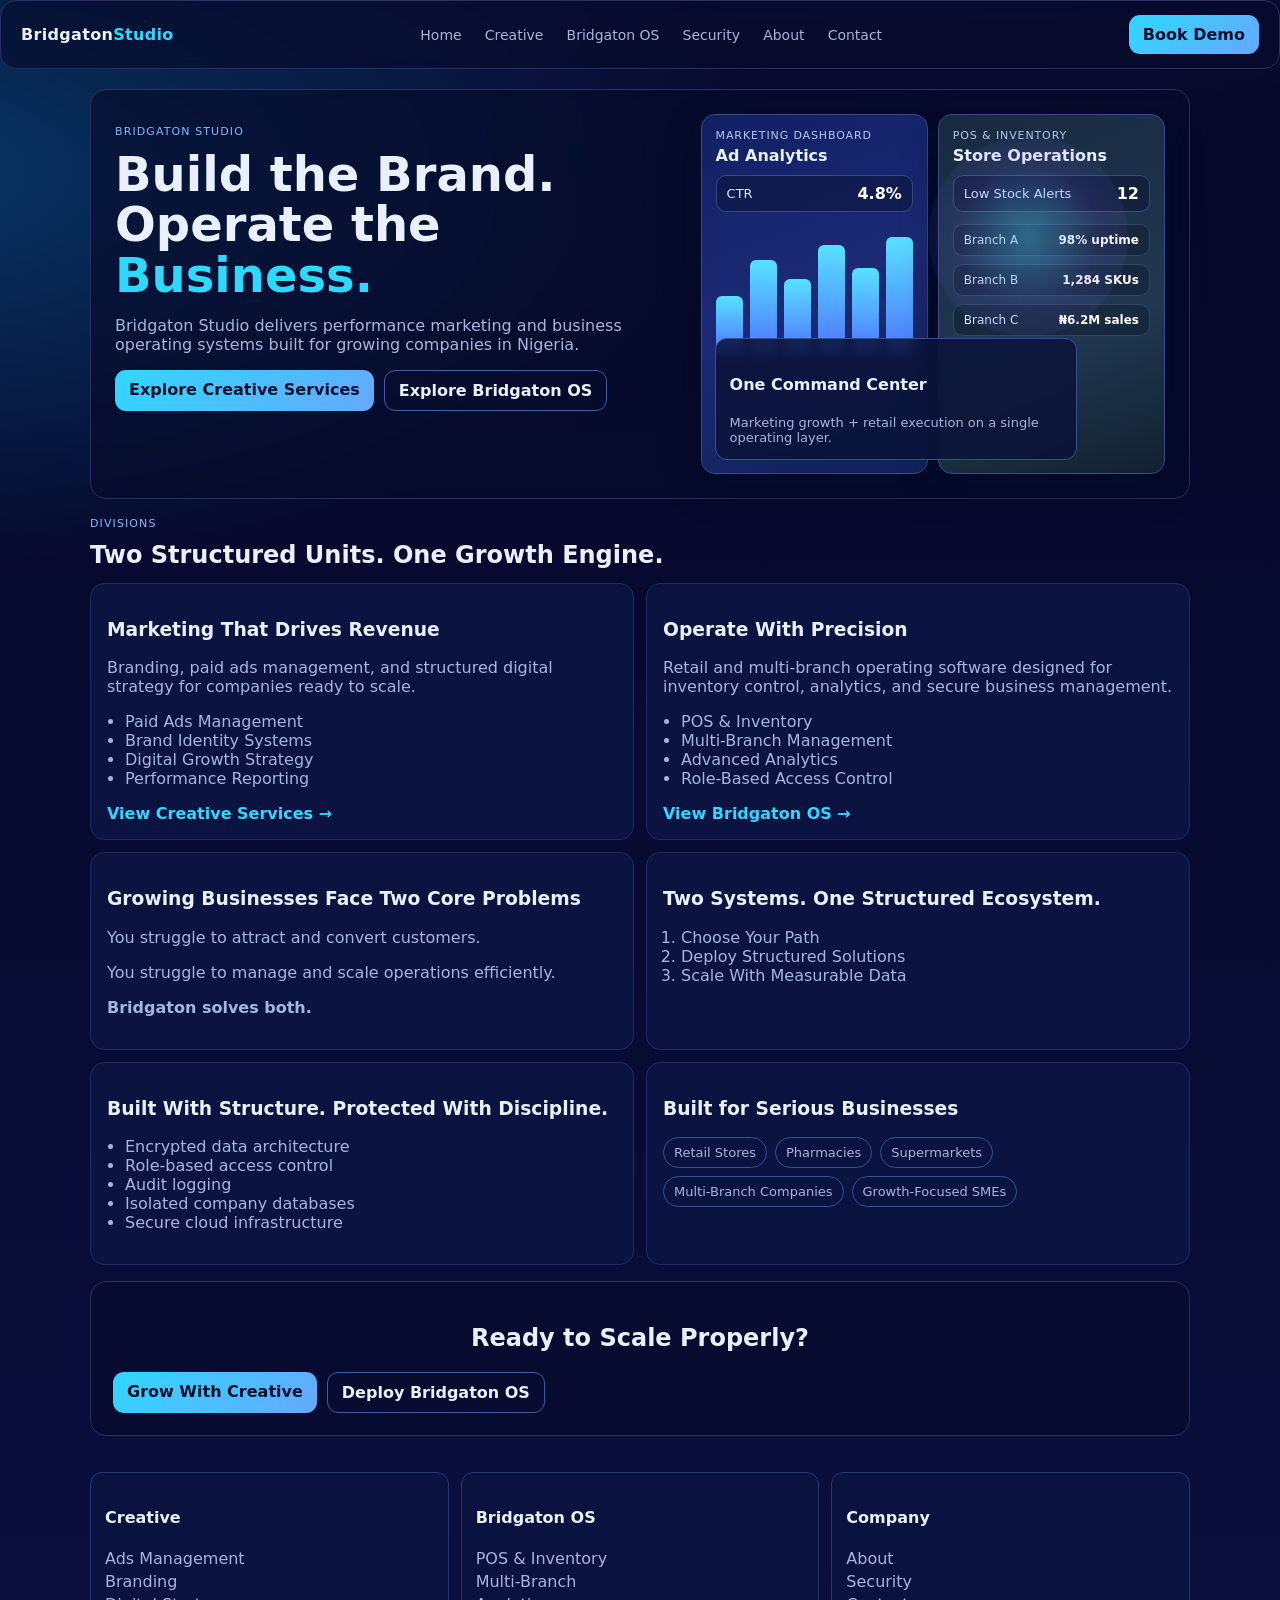
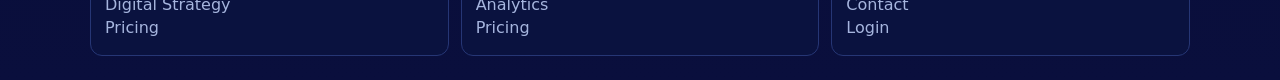
<file: web/index.html>
<!doctype html>
<html lang="en">
<head>
  <meta charset="UTF-8" />
  <meta name="viewport" content="width=device-width, initial-scale=1.0" />
  <title>Bridgaton Studio — Home</title>
  <link rel="stylesheet" href="styles.css" />
</head>
<body>
  <header class="topbar glass">
    <a class="brand" href="/">Bridgaton<span>Studio</span></a>
    <nav>
      <a href="/">Home</a>
      <a href="/creative/">Creative</a>
      <a href="/bridgaton-os/">Bridgaton OS</a>
      <a href="/security/">Security</a>
      <a href="/about/">About</a>
      <a href="/contact/">Contact</a>
    </nav>
    <a class="cta" href="/contact/">Book Demo</a>
  </header>

  <main>
    <section class="hero glass">
      <div class="hero-left">
        <p class="eyebrow">Bridgaton Studio</p>
        <h1>Build the Brand.<br/>Operate the <span>Business.</span></h1>
        <p class="lead">
          Bridgaton Studio delivers performance marketing and business operating systems
          built for growing companies in Nigeria.
        </p>
        <div class="hero-actions">
          <a class="cta" href="/creative/">Explore Creative Services</a>
          <a class="cta secondary" href="/bridgaton-os/">Explore Bridgaton OS</a>
        </div>
      </div>
      <div class="hero-right">
        <div class="orb"></div>
        <div class="split-visual" role="img" aria-label="Split view of marketing analytics dashboard and POS inventory dashboard">
          <article class="dash-panel marketing">
            <p class="panel-label">Marketing Dashboard</p>
            <h4>Ad Analytics</h4>
            <div class="metric-row">
              <span>CTR</span>
              <strong>4.8%</strong>
            </div>
            <div class="bars">
              <span style="height:45%"></span><span style="height:72%"></span><span style="height:58%"></span>
              <span style="height:84%"></span><span style="height:66%"></span><span style="height:90%"></span>
            </div>
          </article>
          <article class="dash-panel ops">
            <p class="panel-label">POS & Inventory</p>
            <h4>Store Operations</h4>
            <div class="metric-row">
              <span>Low Stock Alerts</span>
              <strong>12</strong>
            </div>
            <ul>
              <li><span>Branch A</span><b>98% uptime</b></li>
              <li><span>Branch B</span><b>1,284 SKUs</b></li>
              <li><span>Branch C</span><b>₦6.2M sales</b></li>
            </ul>
          </article>
        </div>
        <div class="dash-card overlay">
          <h4>One Command Center</h4>
          <p>Marketing growth + retail execution on a single operating layer.</p>
        </div>
      </div>
    </section>

    <section class="section-head">
      <p class="eyebrow">Divisions</p>
      <h2>Two Structured Units. One Growth Engine.</h2>
    </section>

    <section class="cards-grid">
      <article class="feature-card">
        <h3>Marketing That Drives Revenue</h3>
        <p>Branding, paid ads management, and structured digital strategy for companies ready to scale.</p>
        <ul>
          <li>Paid Ads Management</li>
          <li>Brand Identity Systems</li>
          <li>Digital Growth Strategy</li>
          <li>Performance Reporting</li>
        </ul>
        <a class="link-btn" href="/creative/">View Creative Services →</a>
      </article>
      <article class="feature-card">
        <h3>Operate With Precision</h3>
        <p>Retail and multi-branch operating software designed for inventory control, analytics, and secure business management.</p>
        <ul>
          <li>POS & Inventory</li>
          <li>Multi-Branch Management</li>
          <li>Advanced Analytics</li>
          <li>Role-Based Access Control</li>
        </ul>
        <a class="link-btn" href="/bridgaton-os/">View Bridgaton OS →</a>
      </article>
      <article class="feature-card">
        <h3>Growing Businesses Face Two Core Problems</h3>
        <p>You struggle to attract and convert customers.</p>
        <p>You struggle to manage and scale operations efficiently.</p>
        <p><strong>Bridgaton solves both.</strong></p>
      </article>
      <article class="feature-card">
        <h3>Two Systems. One Structured Ecosystem.</h3>
        <ol>
          <li>Choose Your Path</li>
          <li>Deploy Structured Solutions</li>
          <li>Scale With Measurable Data</li>
        </ol>
      </article>
      <article class="feature-card">
        <h3>Built With Structure. Protected With Discipline.</h3>
        <ul>
          <li>Encrypted data architecture</li>
          <li>Role-based access control</li>
          <li>Audit logging</li>
          <li>Isolated company databases</li>
          <li>Secure cloud infrastructure</li>
        </ul>
      </article>
      <article class="feature-card">
        <h3>Built for Serious Businesses</h3>
        <div class="tags">
          <span>Retail Stores</span><span>Pharmacies</span><span>Supermarkets</span>
          <span>Multi-Branch Companies</span><span>Growth-Focused SMEs</span>
        </div>
      </article>
    </section>

    <section class="cta-band glass">
      <h2>Ready to Scale Properly?</h2>
      <div class="hero-actions">
        <a class="cta" href="/creative/">Grow With Creative</a>
        <a class="cta secondary" href="/bridgaton-os/">Deploy Bridgaton OS</a>
      </div>
    </section>
  </main>

  <footer class="footer">
    <div>
      <h4>Creative</h4>
      <a href="/creative/">Ads Management</a>
      <a href="/creative/">Branding</a>
      <a href="/creative/">Digital Strategy</a>
      <a href="/creative/">Pricing</a>
    </div>
    <div>
      <h4>Bridgaton OS</h4>
      <a href="/bridgaton-os/">POS & Inventory</a>
      <a href="/bridgaton-os/">Multi-Branch</a>
      <a href="/bridgaton-os/">Analytics</a>
      <a href="/bridgaton-os/">Pricing</a>
    </div>
    <div>
      <h4>Company</h4>
      <a href="/about/">About</a>
      <a href="/security/">Security</a>
      <a href="/contact/">Contact</a>
      <a href="#">Login</a>
    </div>
  </footer>
</body>
</html>
</file>
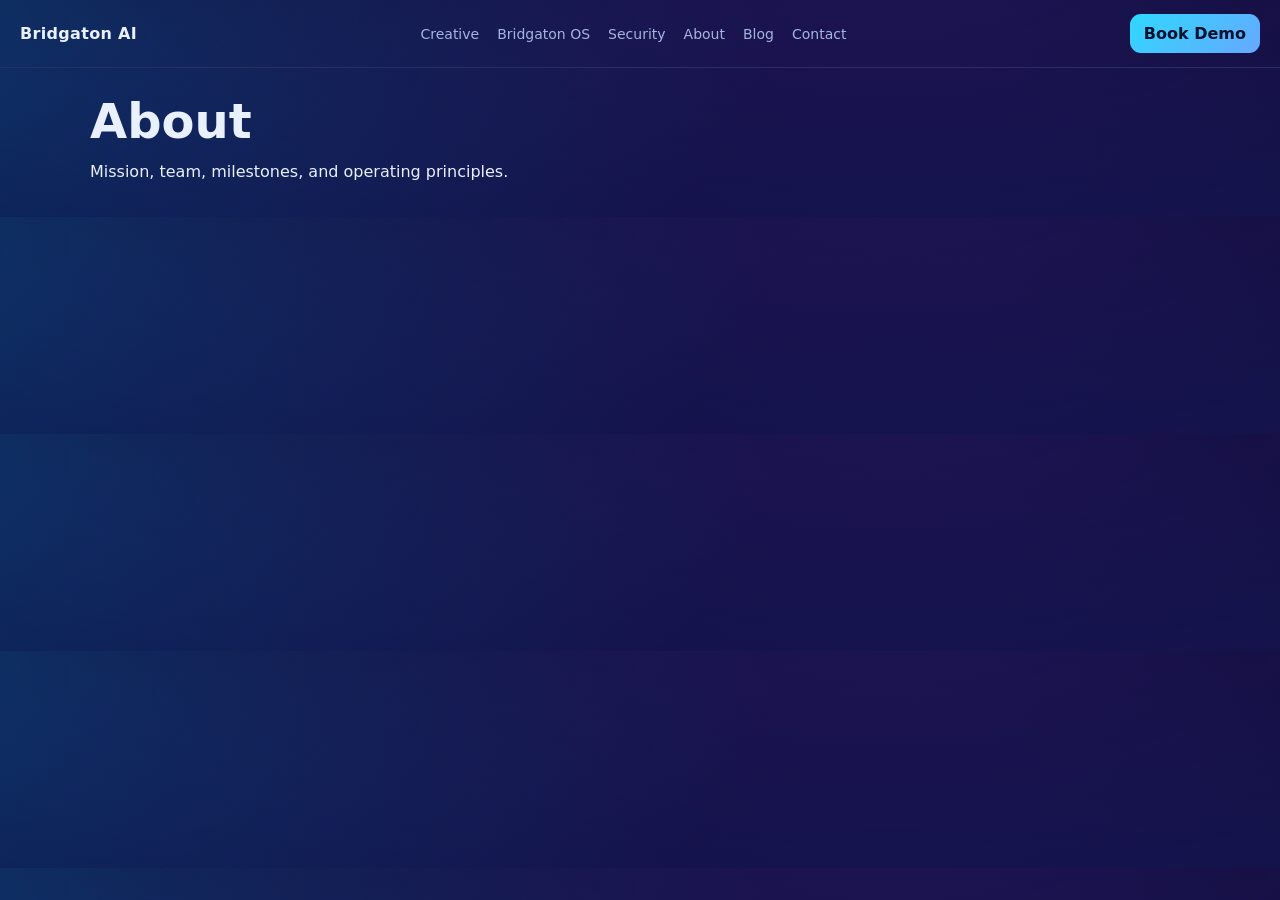
<file: web/about/index.html>
<!doctype html><html><head><meta charset='UTF-8'><meta name='viewport' content='width=device-width,initial-scale=1'><title>About</title><link rel='stylesheet' href='../styles.css'></head>
<body><header class='topbar'><a class='brand' href='../'>Bridgaton AI</a><nav><a href='../creative/'>Creative</a><a href='../bridgaton-os/'>Bridgaton OS</a><a href='../security/'>Security</a><a href='./'>About</a><a href='../blog/'>Blog</a><a href='../contact/'>Contact</a></nav><a class='cta' href='../contact/'>Book Demo</a></header>
<main><section class='card'><h1>About</h1><p>Mission, team, milestones, and operating principles.</p></section></main></body></html>
</file>
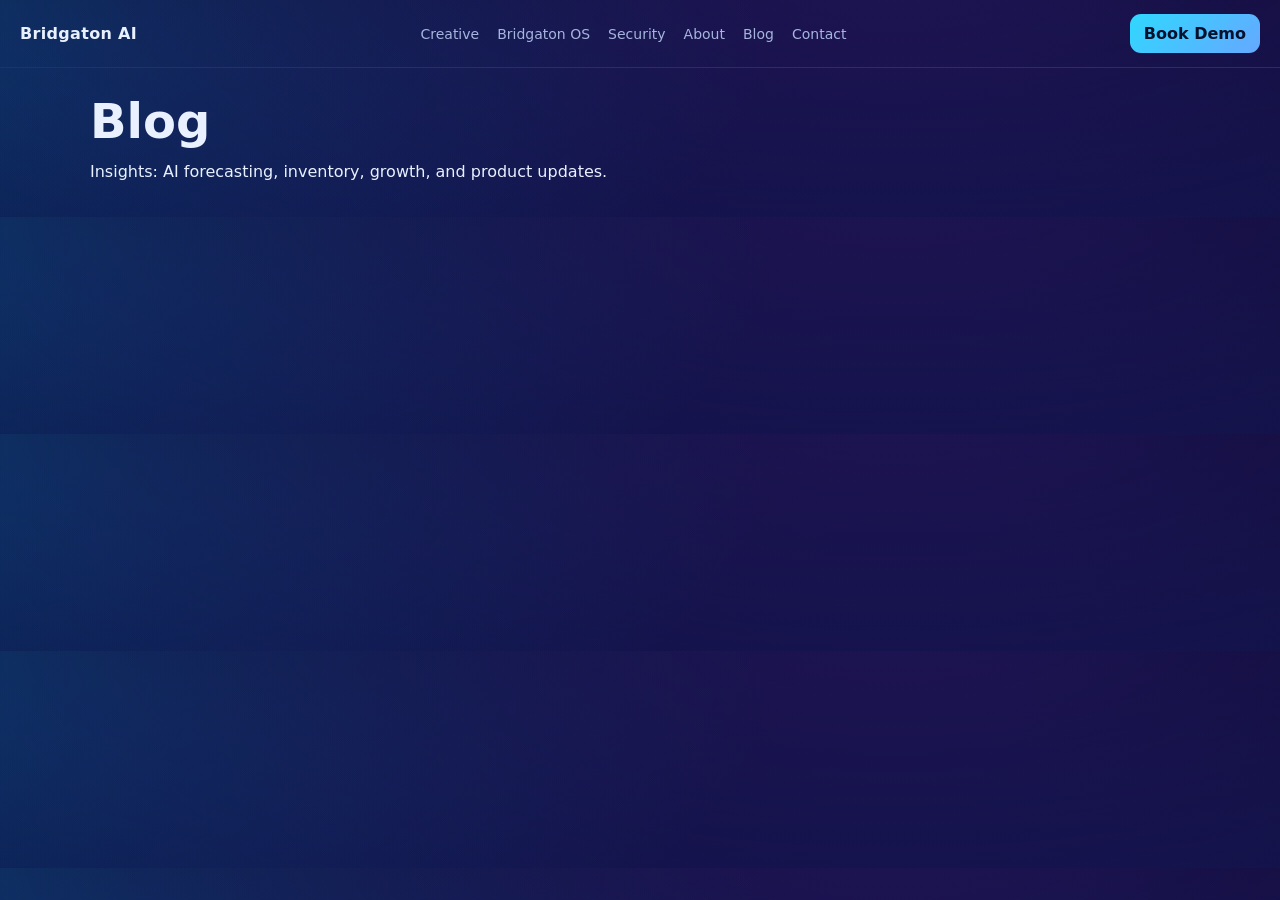
<file: web/blog/index.html>
<!doctype html><html><head><meta charset='UTF-8'><meta name='viewport' content='width=device-width,initial-scale=1'><title>Blog</title><link rel='stylesheet' href='../styles.css'></head>
<body><header class='topbar'><a class='brand' href='../'>Bridgaton AI</a><nav><a href='../creative/'>Creative</a><a href='../bridgaton-os/'>Bridgaton OS</a><a href='../security/'>Security</a><a href='../about/'>About</a><a href='./'>Blog</a><a href='../contact/'>Contact</a></nav><a class='cta' href='../contact/'>Book Demo</a></header>
<main><section class='card'><h1>Blog</h1><p>Insights: AI forecasting, inventory, growth, and product updates.</p></section></main></body></html>
</file>
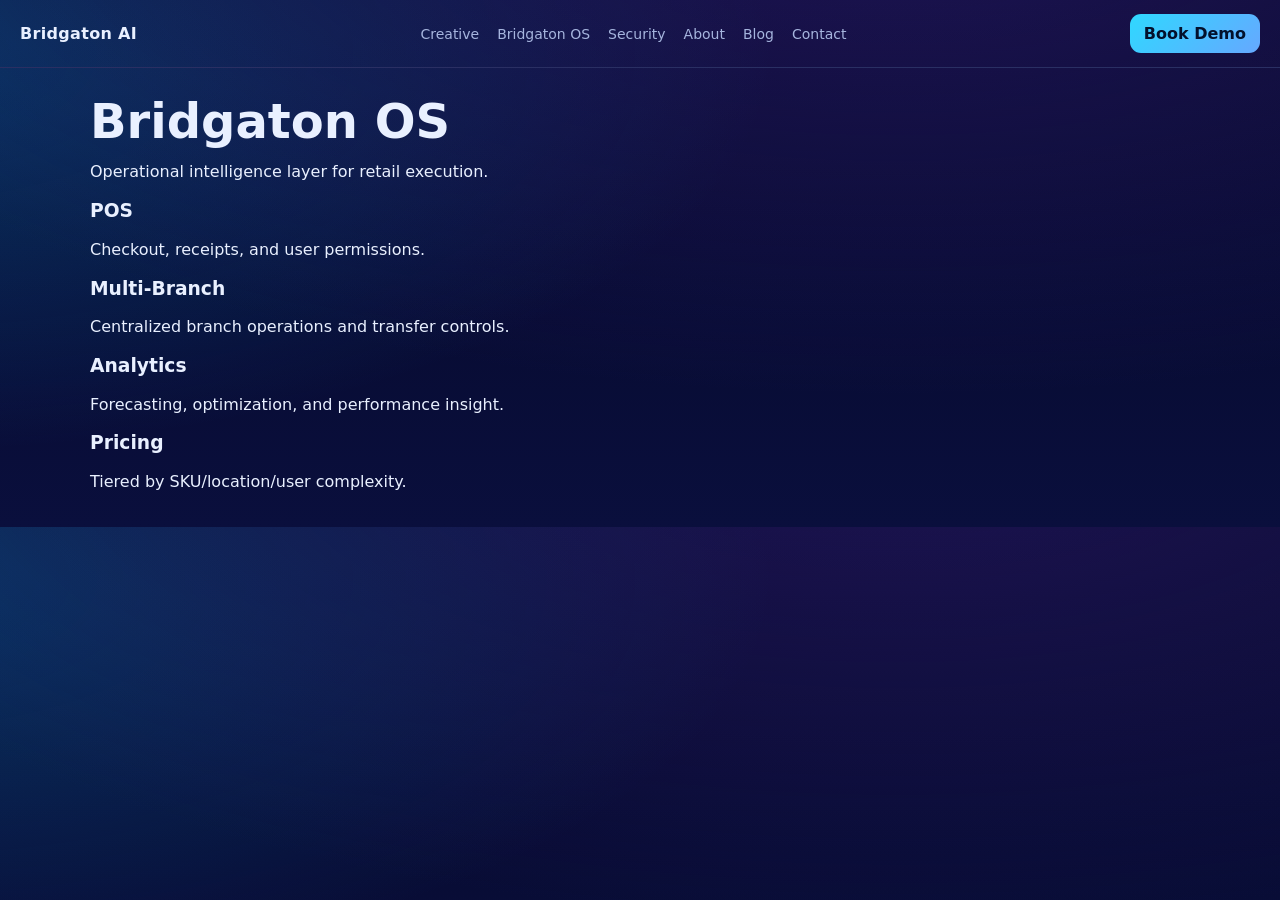
<file: web/bridgaton-os/index.html>
<!doctype html><html><head><meta charset='UTF-8'><meta name='viewport' content='width=device-width,initial-scale=1'><title>Bridgaton OS</title><link rel='stylesheet' href='../styles.css'></head>
<body><header class='topbar'><a class='brand' href='../'>Bridgaton AI</a><nav><a href='../creative/'>Creative</a><a href='./'>Bridgaton OS</a><a href='../security/'>Security</a><a href='../about/'>About</a><a href='../blog/'>Blog</a><a href='../contact/'>Contact</a></nav><a class='cta' href='../contact/'>Book Demo</a></header>
<main><section class='card'><h1>Bridgaton OS</h1><p>Operational intelligence layer for retail execution.</p></section><section class='grid'><article class='card'><h3>POS</h3><p>Checkout, receipts, and user permissions.</p></article><article class='card'><h3>Multi-Branch</h3><p>Centralized branch operations and transfer controls.</p></article><article class='card'><h3>Analytics</h3><p>Forecasting, optimization, and performance insight.</p></article><article class='card'><h3>Pricing</h3><p>Tiered by SKU/location/user complexity.</p></article></section></main></body></html>
</file>
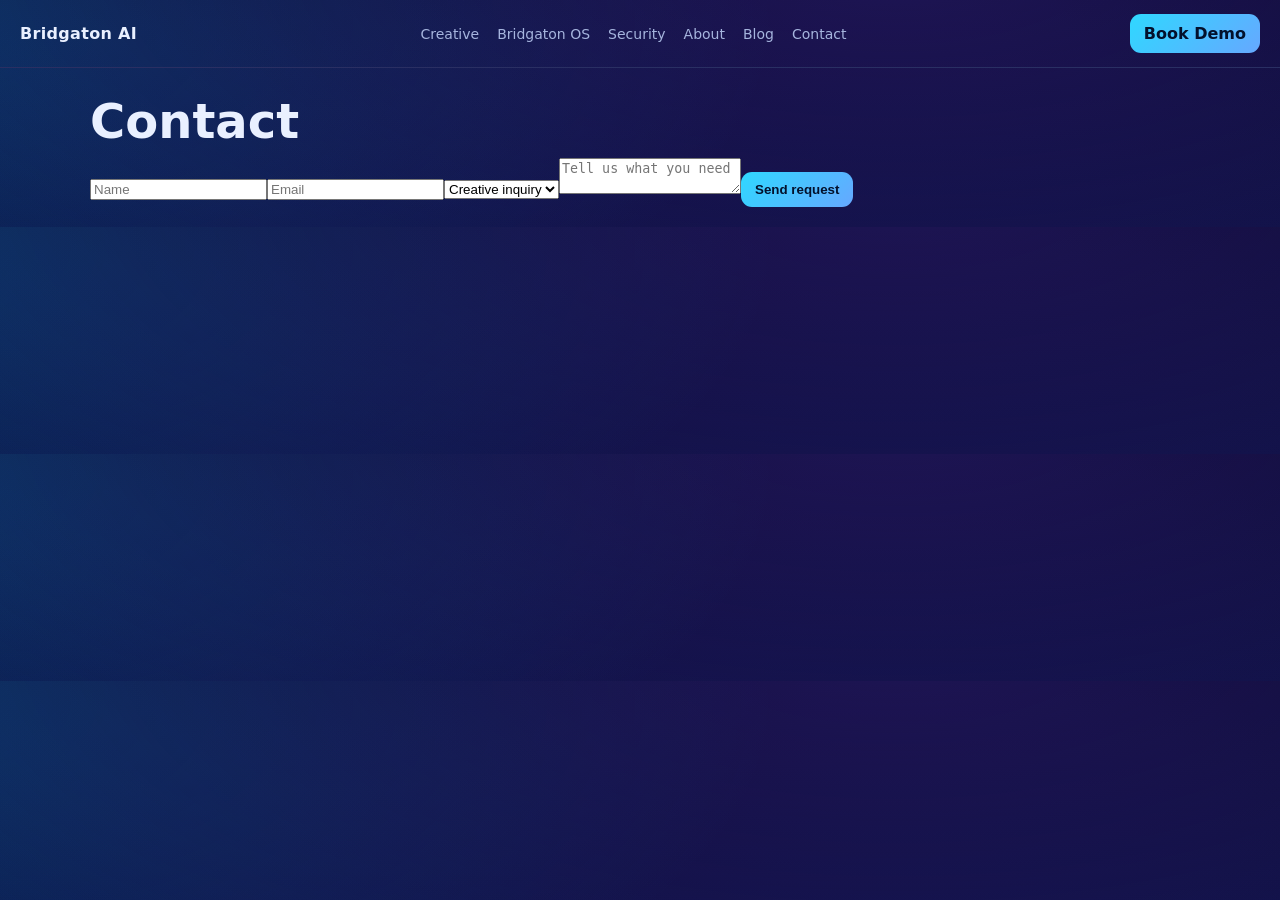
<file: web/contact/index.html>
<!doctype html><html><head><meta charset='UTF-8'><meta name='viewport' content='width=device-width,initial-scale=1'><title>Contact</title><link rel='stylesheet' href='../styles.css'></head>
<body><header class='topbar'><a class='brand' href='../'>Bridgaton AI</a><nav><a href='../creative/'>Creative</a><a href='../bridgaton-os/'>Bridgaton OS</a><a href='../security/'>Security</a><a href='../about/'>About</a><a href='../blog/'>Blog</a><a href='./'>Contact</a></nav><a class='cta' href='./'>Book Demo</a></header>
<main><section class='card'><h1>Contact</h1><form class='contact-form'><input placeholder='Name'><input placeholder='Email'><select><option>Creative inquiry</option><option>Product demo</option><option>Support</option></select><textarea placeholder='Tell us what you need'></textarea><button class='cta' type='button'>Send request</button></form></section></main></body></html>
</file>
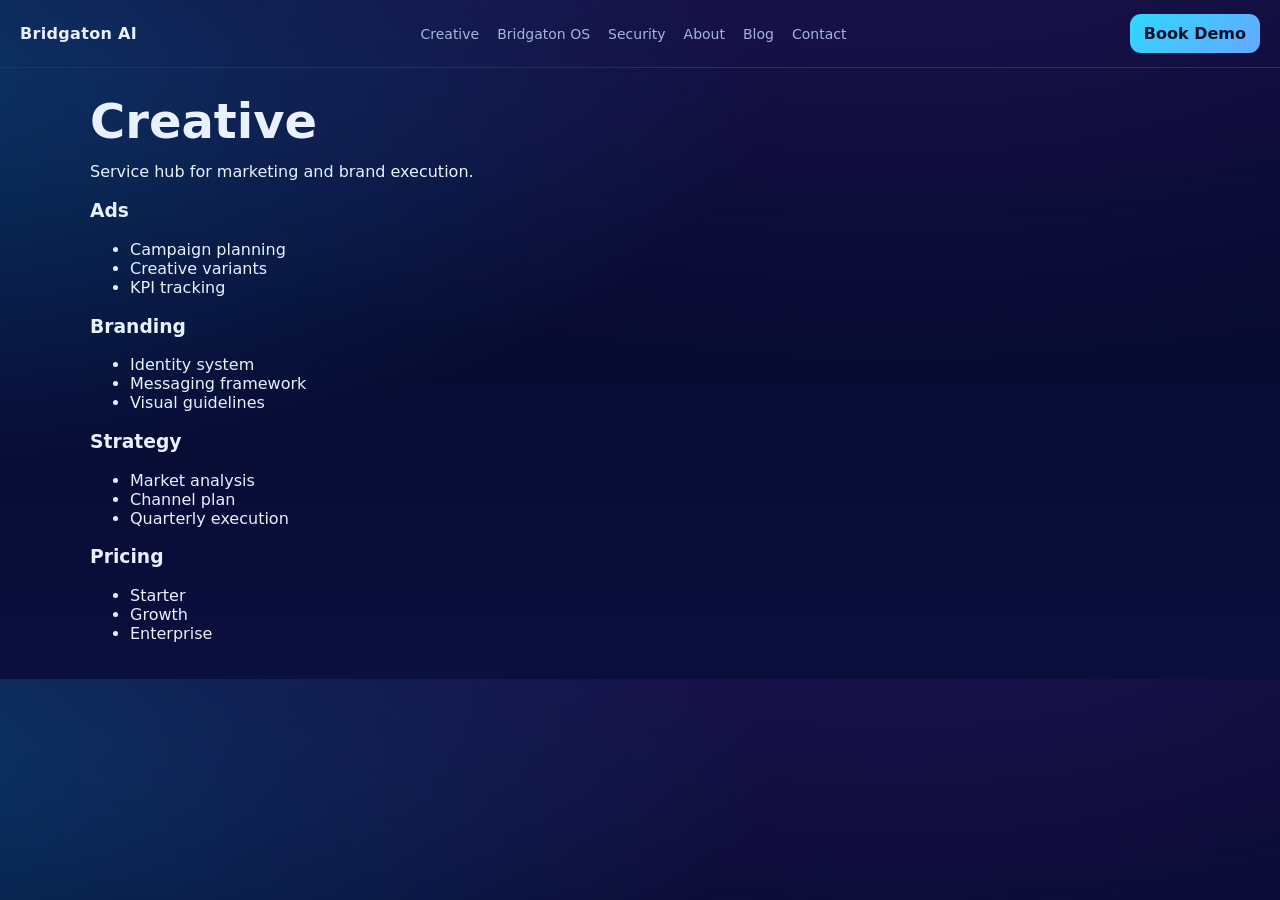
<file: web/creative/index.html>
<!doctype html><html><head><meta charset='UTF-8'><meta name='viewport' content='width=device-width,initial-scale=1'><title>Creative</title><link rel='stylesheet' href='../styles.css'></head>
<body><header class='topbar'><a class='brand' href='../'>Bridgaton AI</a><nav><a href='./'>Creative</a><a href='../bridgaton-os/'>Bridgaton OS</a><a href='../security/'>Security</a><a href='../about/'>About</a><a href='../blog/'>Blog</a><a href='../contact/'>Contact</a></nav><a class='cta' href='../contact/'>Book Demo</a></header>
<main><section class='card'><h1>Creative</h1><p>Service hub for marketing and brand execution.</p></section><section class='grid'><article class='card'><h3>Ads</h3><ul><li>Campaign planning</li><li>Creative variants</li><li>KPI tracking</li></ul></article><article class='card'><h3>Branding</h3><ul><li>Identity system</li><li>Messaging framework</li><li>Visual guidelines</li></ul></article><article class='card'><h3>Strategy</h3><ul><li>Market analysis</li><li>Channel plan</li><li>Quarterly execution</li></ul></article><article class='card'><h3>Pricing</h3><ul><li>Starter</li><li>Growth</li><li>Enterprise</li></ul></article></section></main></body></html>
</file>
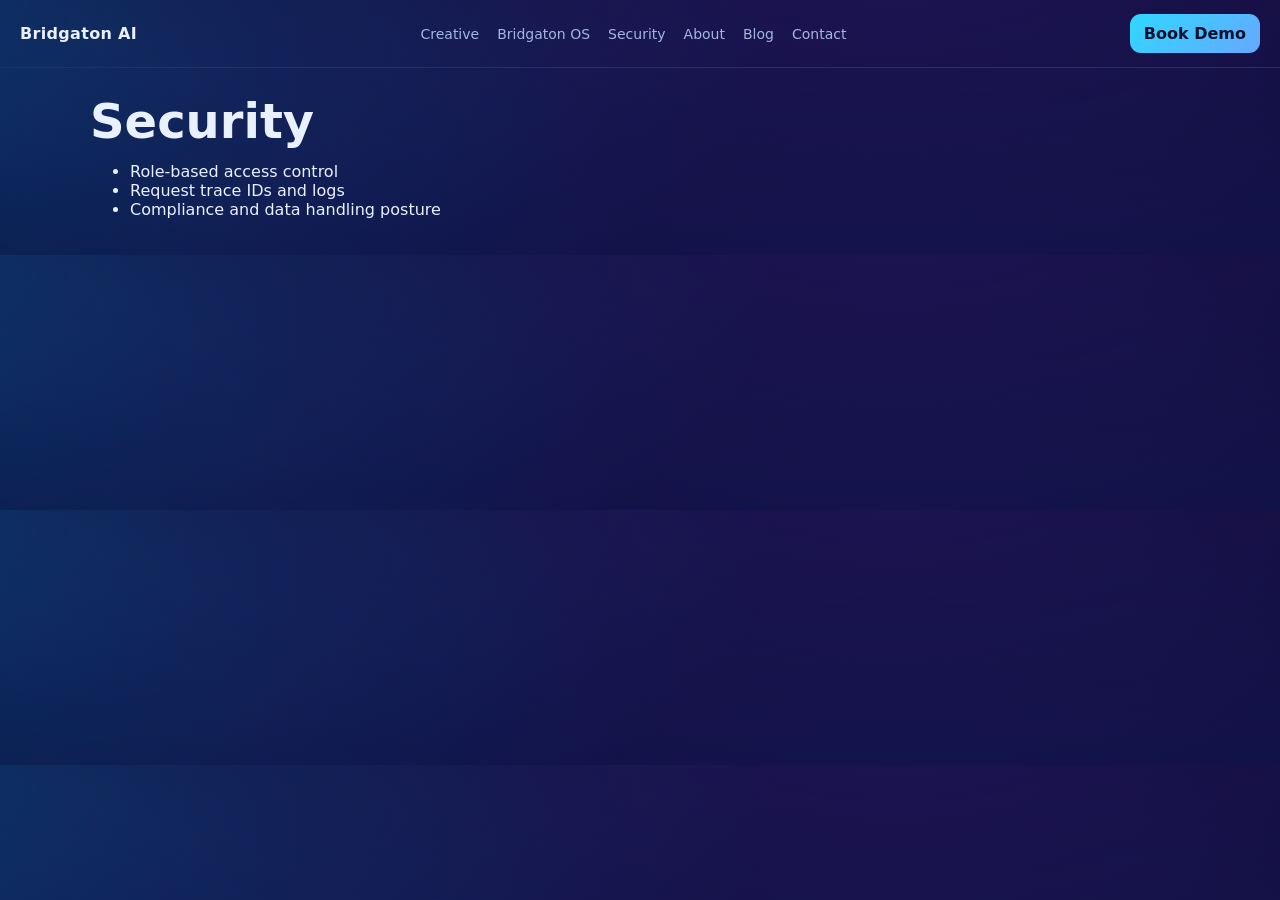
<file: web/security/index.html>
<!doctype html><html><head><meta charset='UTF-8'><meta name='viewport' content='width=device-width,initial-scale=1'><title>Security</title><link rel='stylesheet' href='../styles.css'></head>
<body><header class='topbar'><a class='brand' href='../'>Bridgaton AI</a><nav><a href='../creative/'>Creative</a><a href='../bridgaton-os/'>Bridgaton OS</a><a href='./'>Security</a><a href='../about/'>About</a><a href='../blog/'>Blog</a><a href='../contact/'>Contact</a></nav><a class='cta' href='../contact/'>Book Demo</a></header>
<main><section class='card'><h1>Security</h1><ul><li>Role-based access control</li><li>Request trace IDs and logs</li><li>Compliance and data handling posture</li></ul></section></main></body></html>
</file>
<file: web/styles.css>
:root{
  --bg:#040726;
  --bg2:#0a0f3d;
  --card:#0b1340;
  --line:#1f2a63;
  --text:#e9f0ff;
  --muted:#a6b5de;
  --cyan:#2fd8ff;
  --violet:#7e6bff;
}
*{box-sizing:border-box}
body{
  margin:0;
  font-family:Inter,system-ui,sans-serif;
  color:var(--text);
  background:
    radial-gradient(1200px 500px at 70% -20%, #36217f88, transparent),
    radial-gradient(900px 400px at -10% 10%, #0f7dc466, transparent),
    linear-gradient(180deg,var(--bg),var(--bg2));
}
.topbar{position:sticky;top:0;z-index:20;display:flex;justify-content:space-between;align-items:center;padding:14px 20px;border-bottom:1px solid #2a2f63}
.glass{backdrop-filter:blur(6px);background:rgba(7,12,44,.65);border:1px solid #2a2f63;border-radius:16px}
.brand{color:var(--text);text-decoration:none;font-weight:800;letter-spacing:.02em}
.brand span{color:var(--cyan)}
nav a{color:var(--muted);text-decoration:none;margin:0 9px;font-size:14px}
main{max-width:1140px;margin:0 auto;padding:20px}
.hero{display:grid;grid-template-columns:1.1fr .9fr;gap:18px;padding:24px;margin-bottom:18px}
.eyebrow{font-size:11px;text-transform:uppercase;letter-spacing:.1em;color:#86b7ff}
h1{font-size:48px;line-height:1.05;margin:8px 0 12px}
h1 span{color:var(--cyan)}
.lead{color:var(--muted);max-width:620px}
.hero-actions{display:flex;gap:10px;flex-wrap:wrap;margin-top:14px}
.cta{display:inline-block;padding:10px 14px;border-radius:11px;text-decoration:none;font-weight:700;background:linear-gradient(135deg,var(--cyan),#66a8ff);color:#03112c;border:0}
.cta.secondary{background:transparent;border:1px solid #3b5ca2;color:var(--text)}
.hero-right{position:relative;display:grid;gap:10px;align-content:center}
.orb{position:absolute;right:8%;top:6%;width:200px;height:200px;border-radius:999px;background:radial-gradient(circle,#57d0ff66,#7e6bff22,transparent);filter:blur(1px)}
.dash-card{position:relative;background:#101b54;border:1px solid #35509a;border-radius:12px;padding:14px}
.dash-card p{margin:6px 0 0;color:var(--muted);font-size:13px}

.split-visual{
  display:grid;
  grid-template-columns:1fr 1fr;
  gap:10px;
  min-height:360px;
}
.dash-panel{
  border-radius:14px;
  border:1px solid #3a4b85;
  padding:14px;
  box-shadow:0 14px 36px rgba(4,10,36,.45);
}
.dash-panel h4{margin:4px 0 10px}
.panel-label{
  margin:0;
  font-size:11px;
  text-transform:uppercase;
  letter-spacing:.08em;
  color:#b8c7ec;
}
.metric-row{
  display:flex;
  justify-content:space-between;
  align-items:center;
  background:rgba(9,16,48,.5);
  border:1px solid #344a86;
  border-radius:10px;
  padding:8px 10px;
  color:#d6e3ff;
  font-size:13px;
}
.metric-row strong{font-size:16px;color:#ffffff}
.dash-panel.marketing{
  background:linear-gradient(160deg,#111f63 0%,#1c2a76 48%,#112159 100%);
}
.bars{
  margin-top:12px;
  height:130px;
  display:grid;
  grid-template-columns:repeat(6,1fr);
  gap:7px;
  align-items:end;
}
.bars span{
  display:block;
  border-radius:6px 6px 4px 4px;
  background:linear-gradient(180deg,#58e1ff,#4f73ff);
}
.dash-panel.ops{
  background:linear-gradient(160deg,#17293f 0%,#203852 60%,#122130 100%);
}
.dash-panel.ops ul{
  list-style:none;
  margin:12px 0 0;
  padding:0;
  display:grid;
  gap:8px;
}
.dash-panel.ops li{
  display:flex;
  justify-content:space-between;
  align-items:center;
  padding:8px 10px;
  border:1px solid #2f4561;
  border-radius:10px;
  background:rgba(8,17,30,.35);
  color:#d4e3f8;
  font-size:12px;
}
.dash-panel.ops b{color:#fff;font-size:12px}
.dash-card.overlay{
  position:absolute;
  left:14px;
  bottom:14px;
  max-width:78%;
  background:rgba(10,19,56,.86);
  backdrop-filter: blur(5px);
}

.section-head{margin:14px 0}
.section-head h2{margin:4px 0 0}
.cards-grid{display:grid;grid-template-columns:repeat(2,minmax(0,1fr));gap:12px}
.feature-card{background:var(--card);border:1px solid var(--line);border-radius:14px;padding:16px}
.feature-card p,.feature-card li{color:var(--muted)}
.feature-card ul,.feature-card ol{padding-left:18px}
.link-btn{color:var(--cyan);text-decoration:none;font-weight:600}
.tags{display:flex;gap:8px;flex-wrap:wrap}
.tags span{border:1px solid #35509a;border-radius:999px;padding:7px 10px;color:var(--muted);font-size:13px}
.cta-band{text-align:center;padding:22px;margin:16px 0}
.footer{max-width:1140px;margin:0 auto 24px;padding:0 20px;display:grid;grid-template-columns:repeat(3,minmax(0,1fr));gap:12px}
.footer div{background:#0a123f;border:1px solid #263675;border-radius:12px;padding:14px}
.footer a{display:block;color:var(--muted);text-decoration:none;margin:4px 0}
@media (max-width:920px){
  nav{display:none}
  h1{font-size:34px}
  .hero,.cards-grid,.footer{grid-template-columns:1fr}

  .split-visual{grid-template-columns:1fr;min-height:auto}
}
</file>
